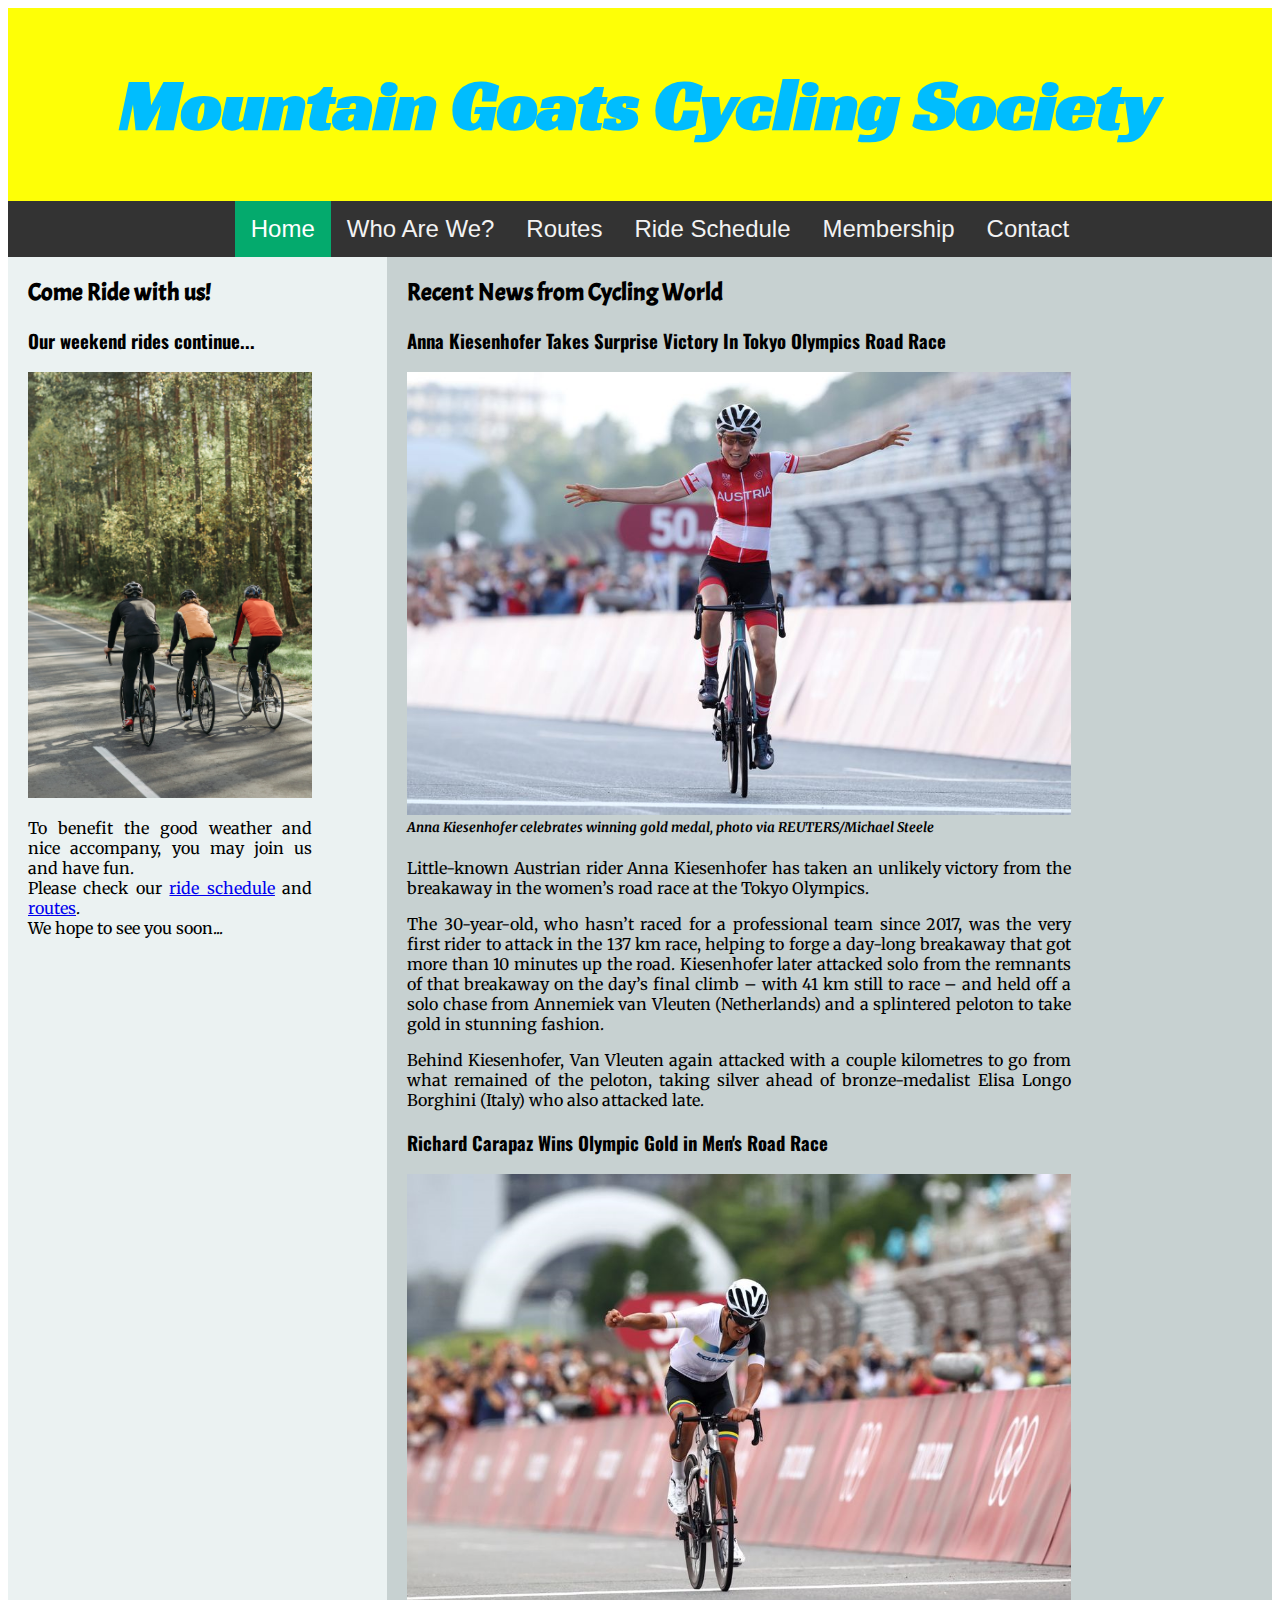
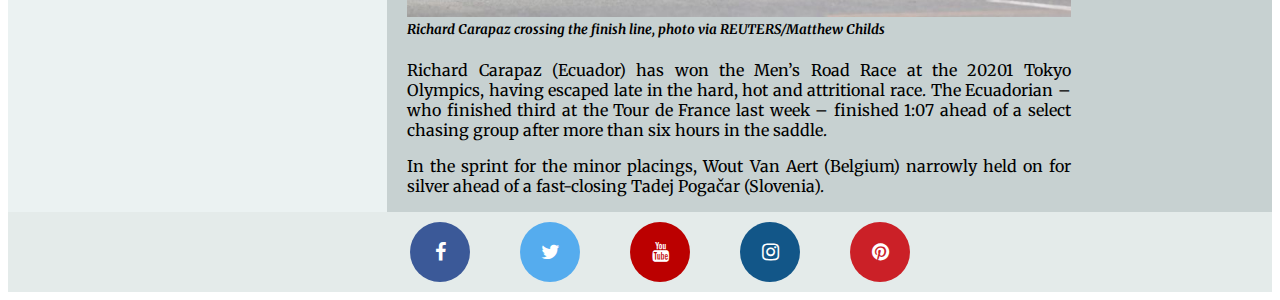
<file: index.html>
<!DOCTYPE html>
<html lang="en">
	<head>
		<meta charset="UTF-8">
		<meta name="viewport" content="width=device-width, initial-scale=1.0">
		<title>Mountain Goats Cycling Society</title>
		<!-- Fonts -->
		<link rel="preconnect" href="https://fonts.googleapis.com">
		<link rel="preconnect" href="https://fonts.gstatic.com" crossorigin>
		<link href="https://fonts.googleapis.com/css2?family=Aclonica&
		family=Fugaz+One&family=Racing+Sans+One&family=Syncopate:wght@400;
		700&family=Acme&family=Oswald&family=Merriweather:wght@300&display=swap"
		rel="stylesheet">
		<!-- Social Media Icons -->
		<link rel="stylesheet" href="https://cdnjs.cloudflare.com/ajax/libs/font-awesome/4.7.0/css/font-awesome.min.css">
		<link rel="stylesheet" href="css/styles.css">
	</head>
	<body>
		<main>
	<!-- PAGE TITLE -->
			<header>
				<div class="header-band">
				  <h1>Mountain Goats Cycling Society</h1>
				</div>
			</header>
	<!-- TOP NAVIGATION -->
			<div class="topnav">
			  <ul class="nav-list">
				<li><a class="active" href="#">Home</a></li>
				<li><a href="who-r-we.html">Who Are We?</a></li>
				<li><a href="routes.html">Routes</a></li>
				<li><a href="#">Ride Schedule</a></li>
				<li><a href="#">Membership</a></li>
				<li><a href="#">Contact</a></li>
			  </ul>
			</div>
			<div class="container">
				<div class="side-bar">
					<h2>Come Ride with us!</h2>
						<h3>Our weekend rides continue... </h3>
						<img src="images/pexels-pavel-danilyuk-5807934.jpg" alt="Group of riders riding in forest roads"><br>
						<p>To benefit the good weather and
						nice accompany, you may join us and have fun.<br>
						Please check our <a href="#">ride schedule</a>
						and <a href="#">routes</a>. <br>We hope to see you soon...</p>
				</div>
				<div class="cover-news">
					<h2>Recent News from Cycling World</h2>
						<h3>Anna Kiesenhofer Takes Surprise Victory In Tokyo Olympics Road Race</h3>
						  <img src="images/Anna-KiesenHofer-Reuters.jpg" alt="Anna Kiesenhofer celebrates"><br>
						  <h5><i>Anna Kiesenhofer celebrates winning gold medal, photo via REUTERS/Michael Steele</i></h5>
						  <p>Little-known Austrian rider Anna Kiesenhofer has taken an unlikely victory from the breakaway in the women’s road race at the Tokyo Olympics.</p>
						  <p>The 30-year-old, who hasn’t raced for a professional team since 2017, was the very first rider to attack in the 137 km race, helping to forge a
						  day-long breakaway that got more than 10 minutes up the road. Kiesenhofer later attacked solo from the remnants of that breakaway on the day’s final
						  climb – with 41 km still to race – and held off a solo chase from Annemiek van Vleuten (Netherlands) and a splintered peloton to take gold in
						  stunning fashion.</p>
						  <p>Behind Kiesenhofer, Van Vleuten again attacked with a couple kilometres to go from what remained of the peloton, taking silver ahead
						  of bronze-medalist Elisa Longo Borghini (Italy) who also attacked late.</p>
					  <h3>Richard Carapaz Wins Olympic Gold in Men's Road Race</h3>
						<img src="images/Richard-Carapaz-Reuters.jpg" alt="Richard Carapaz crossing the finish line"><br>
						  <h5><i>Richard Carapaz crossing the finish line, photo via REUTERS/Matthew Childs</i></h5>
						  <p>Richard Carapaz (Ecuador) has won the Men’s Road Race at the 20201 Tokyo Olympics, having escaped late in the hard, hot and attritional race.
						  The Ecuadorian – who finished third at the Tour de France last week – finished 1:07 ahead of a select chasing group after more than six hours in the saddle.</p>
					  <p>In the sprint for the minor placings, Wout Van Aert (Belgium) narrowly held on for silver ahead of a fast-closing Tadej Pogačar (Slovenia).</p>
				</div>
			</div>

	<!-- FOOTER -->
			<div class="page-footer">
			  <ul class="social-bar">
				<li><a href="#" class="fa fa-facebook"></a></li>
				<li><a href="#" class="fa fa-twitter"></a></li>
				<li><a href="#" class="fa fa-youtube"></a></li>
				<li><a href="#" class="fa fa-instagram"></a></li>
				<li><a href="#" class="fa fa-pinterest"></a></li>
			  </ul>
			</div>
		</main>
	</body>
</html>
</file>
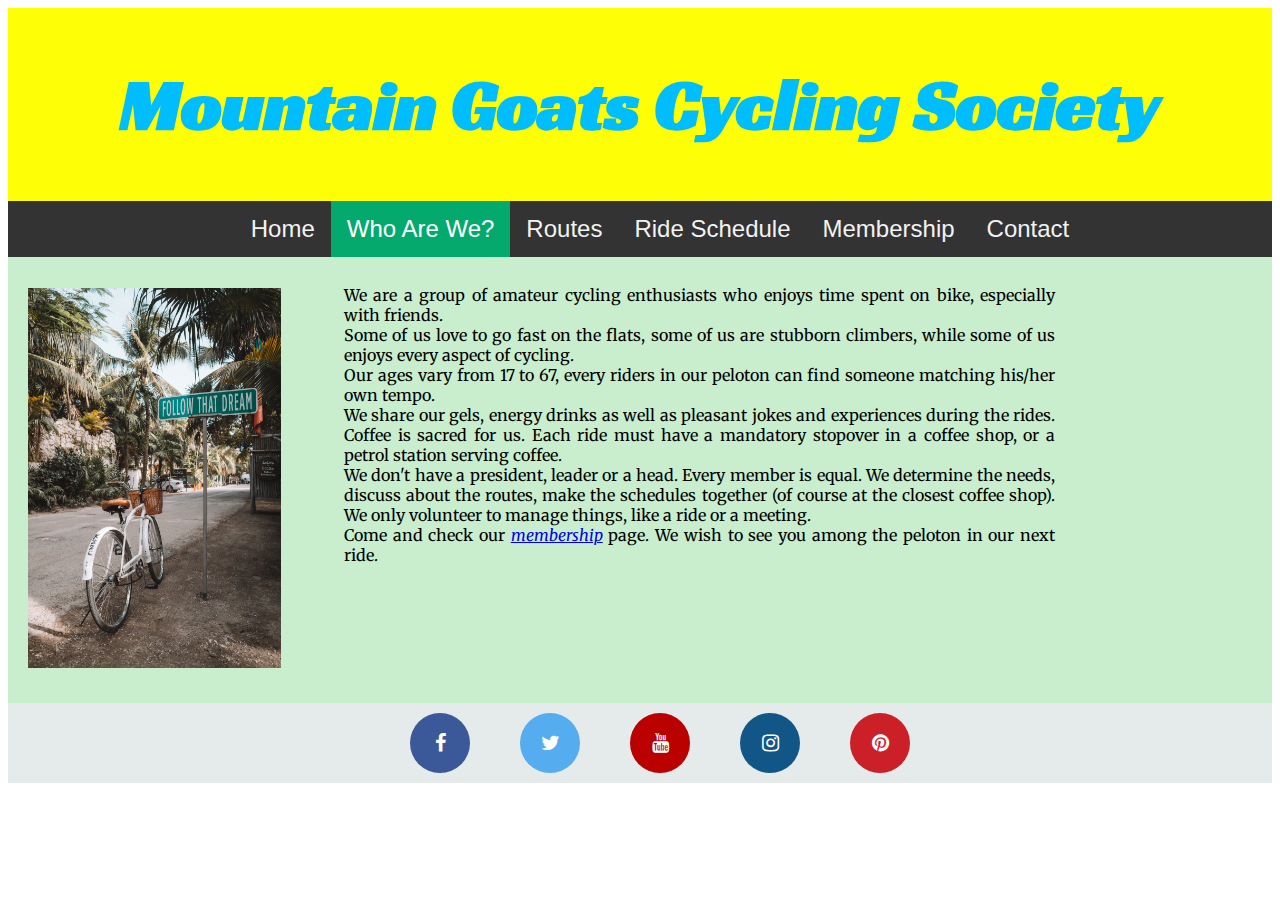
<file: who-r-we.html>
<!DOCTYPE html>
<html lang="en">
	<head>
		<meta charset="UTF-8">
		<meta name="viewport" content="width=device-width, initial-scale=1.0">
		<title>Mountain Goats Cycling Society</title>
		<!-- Fonts -->
		<link rel="preconnect" href="https://fonts.googleapis.com">
		<link rel="preconnect" href="https://fonts.gstatic.com" crossorigin>
		<link href="https://fonts.googleapis.com/css2?family=Aclonica&
		family=Fugaz+One&family=Racing+Sans+One&family=Syncopate:wght@400;
		700&family=Acme&family=Oswald&family=Merriweather:wght@300&display=swap"
		rel="stylesheet">
		<!-- Social Media Icons -->
		<link rel="stylesheet" href="https://cdnjs.cloudflare.com/ajax/libs/font-awesome/4.7.0/css/font-awesome.min.css">
		<link rel="stylesheet" href="css/styles.css">
	</head>
	<body>
		<main>
	<!-- PAGE TITLE -->
			<header>
				<div class="header-band">
				  <h1>Mountain Goats Cycling Society</h1>
				</div>
			</header>
	<!-- TOP NAVIGATION -->
			<div class="topnav">
			  <ul class="nav-list">
				<li><a href="index.html">Home</a></li>
				<li><a class="active" href="#">Who Are We?</a></li>
				<li><a href="routes.html">Routes</a></li>
				<li><a href="#">Ride Schedule</a></li>
				<li><a href="#">Membership</a></li>
				<li><a href="#">Contact</a></li>
			  </ul>
			</div>
			<div class="who-container">
				<div class="who-pic">
					<img src="images/alex-azabache-V83v-MYB_Z8-unsplash.jpg" alt="Follow that dream">
				</div>
				<div class="who-text">
					<p>We are a group of amateur cycling enthusiasts who enjoys time spent on bike,
					especially with friends.<br>Some of us love to go fast on the flats, some of us are 
					stubborn climbers, while some of us enjoys every aspect of cycling.<br>
					Our ages vary from 17 to 67, every riders in our peloton can find someone matching 
					his/her own tempo.<br>We share our gels, energy drinks as well as pleasant jokes and 
					experiences during the rides. Coffee is sacred for us. Each ride must have a mandatory 
					stopover in a coffee shop, or a petrol station serving coffee.<br>We don't have a 
					president, leader or a head. Every member is equal. We determine the needs, discuss 
					about the routes, make the schedules together (of course at the closest coffee shop). 
					We only volunteer to manage things, like a ride or a meeting.<br>Come and check our 
					<em><a href="#">membership</a></em> page. We wish to see you among the peloton in our 
					next ride.</p>
				</div>
			</div>

	<!-- FOOTER -->
			<div class="page-footer">
			  <ul class="social-bar">
				<li><a href="#" class="fa fa-facebook"></a></li>
				<li><a href="#" class="fa fa-twitter"></a></li>
				<li><a href="#" class="fa fa-youtube"></a></li>
				<li><a href="#" class="fa fa-instagram"></a></li>
				<li><a href="#" class="fa fa-pinterest"></a></li>
			  </ul>
			</div>
		</main>
	</body>
</html>
</file>
<file: css/styles.css>
/* --- Colors --- */
Green: 4CC65D
Yellow: FEFF06
Blue: 00BDFE
Red: FF0000
White: FFFFFF
/* --- Global Styles --- */
* {
  box-sizing: border-box;
}
*, *:before, *:after {
  box-sizing: inherit;
}
/* --- Header Styles ---*/
.header-band {
padding: 5px;
background: #FEFF06;
color: #00BDFE;
/*width: 100%;
margin: 0 auto; */
}
h1 {
  font-family: 'Racing Sans One', cursive;
  font-size: 72px;
  line-height: 1.2;
  text-align: center;
}
/* --- Top Navigation Styles --- */
.topnav {
  overflow: hidden;
  background-color: #333;
  font-size: 0;
}
.nav-list {
  background-color: #333;
  text-align: center;
  list-style: none;
  }
.nav-list li {
  display: inline;
}
.nav-list a {
  display: inline-block;
  color: #f2f2f2;
  text-align: center;
  padding: 14px 16px;
  text-decoration: none;
  font-family: 'Arial';
  font-size: 24px;
}
.nav-list a:hover {
  background-color: #ddd;
  color: black;
}
.nav-list a.active {
  background-color: #04AA6D;
  color: white;
}
/* Responsive layout - When the screen is less than 900px wide, make the
navigation menu stack on top of each other */
@media screen and (max-width: 900px) {
  .nav-list li {
    display: block;
  }
  .nav-list {
    text-align: left;
  }
  .nav-list a {
    font-size: 18px;
    padding: 7px 8px;
  }
}
/* --- Main Page Content --- */
/* Column container */
.container {
	display: flex;
	flex-flow: row wrap;
}
.container h2 {
	font-family: 'Acme', sans-serif;
}
.container h3 {
	font-family: 'Oswald', sans-serif;
}
.container p, h5{
	font-family: 'Merriweather', serif;
}
.container h3, h5, p {
	max-width: 75%;
}
.container img {
	max-width: 75%;
	height: auto;
}
.container h2, h3, h5, img, p {
	padding: 0 20px ;
}
.container h5 {
	margin-top: 0;
}
/* Side Column */
.side-bar {
  flex: 0 1 30%;
  background-color: #ebf2f2;  
  text-align: justify;
  text-justify: inter-word;
}
/* News Column */
.cover-news {
  flex: 0 1 70%;
  background-color: #c7d1d1;  
  text-align: justify;
  text-justify: inter-word;
}

/* Responsive layout - When the screen size is less than 900px, make the two columns
stack on top of each other*/
@media screen and (max-width: 900px) {
	.container {
		flex-direction: column;
	}
	.side-bar img {
		max-width: 50%;
		height:auto;
		margin: 5px 20%;		
	}
	.side-bar h2 {
		max-width: 50%;
		margin: 0 20%;
	}
	.side-bar h3 {
		max-width: 50%;
		margin: 0 20%;
		text-align: left;
	}
	.side-bar p {
		max-width: 50%;
		margin: 0 20%;
	}
} 
/* --- Social Media Buttons in Footer --- */
.page-footer {
  overflow: hidden;
  font-size: 0;
  background: #e4ebea;
  }
.social-bar {
  text-align: center;
  list-style: none;
  }
.social-bar li {
  display: inline;
}
.social-bar a {
  display: inline-block;

}
.fa {
  padding: 20px;
  font-size: 20px;
  width: 20px;
  text-align: center;
  text-decoration: none;
  margin: 10px 25px;
  border-radius: 50%;
}
.fa:hover {
    opacity: 0.7;
}
.fa-facebook {
  background: #3B5998;
  color: white;
}
.fa-twitter {
  background: #55ACEE;
  color: white;
}
.fa-youtube {
  background: #bb0000;
  color: white;
}
.fa-instagram {
  background: #125688;
  color: white;
}
.fa-pinterest {
  background: #cb2027;
  color: white;
}

/* --- Who R We? Page Styles --- */
.who-container {
	display: flex;
	flex-flow: row wrap;
	background: rgb(76, 198, 93, 0.3);
	}
.who-pic {
	flex: 25%;
}
.who-pic img {
	max-width: 80%;
	margin: 10% auto;
}
.who-text {
	flex: 75%;
	font-family: 'Merriweather', serif;
	text-align: justify;
	text-justify: inter-word;
	margin: 1% auto;
}

/* --- Routes Page Styles --- */
.button-container {
	display: flex;	
	flex-flow: column nowrap;
}
.button-style {
	display: block;
	background-color: white;
	border: solid 1px black;
	color: black;
	font-size: 16px;
	padding: 12px 28px;
	margin: 4px;
	transition-duration: 0.3s;
	width: inherit;
	text-align: left;
}
.button-style:hover {
	background-color: black;
	color: white;
}
.button-container p {
	font-family: 'Merriweather', serif;
	
}
</file>
